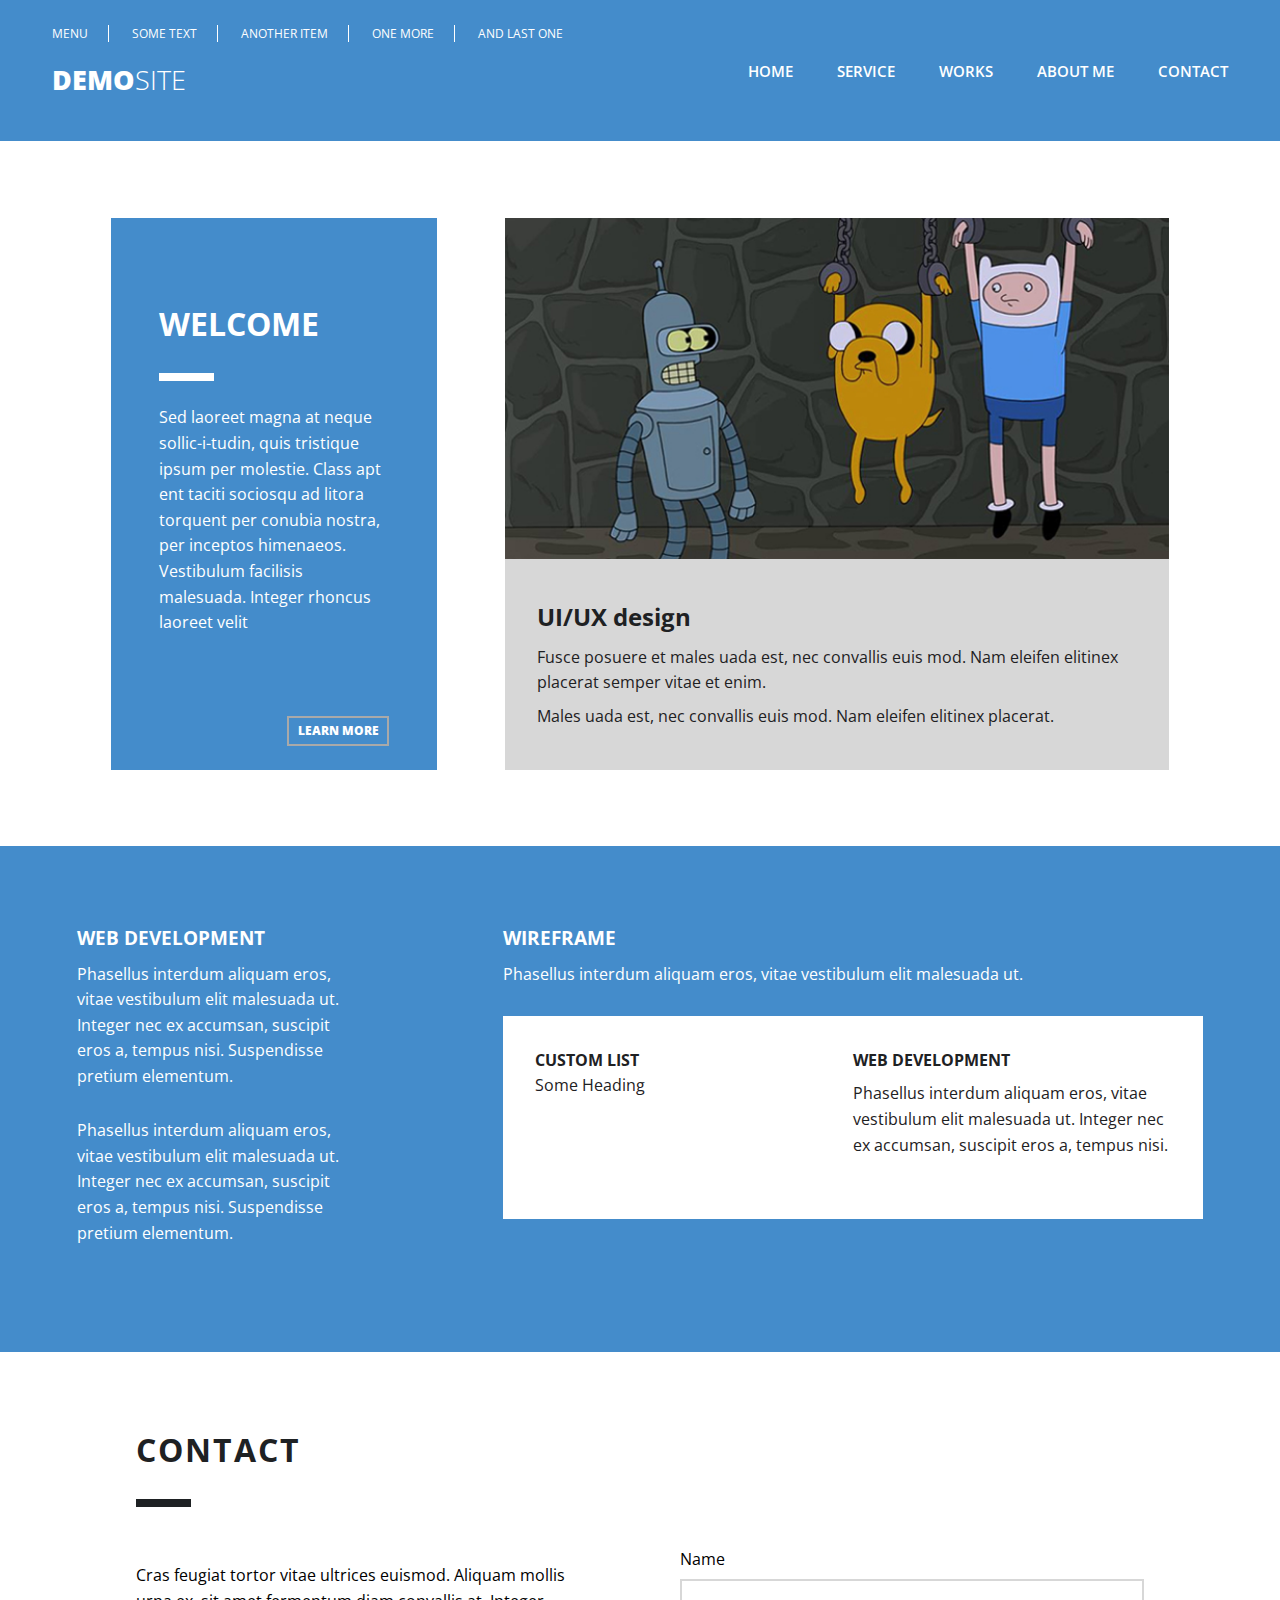
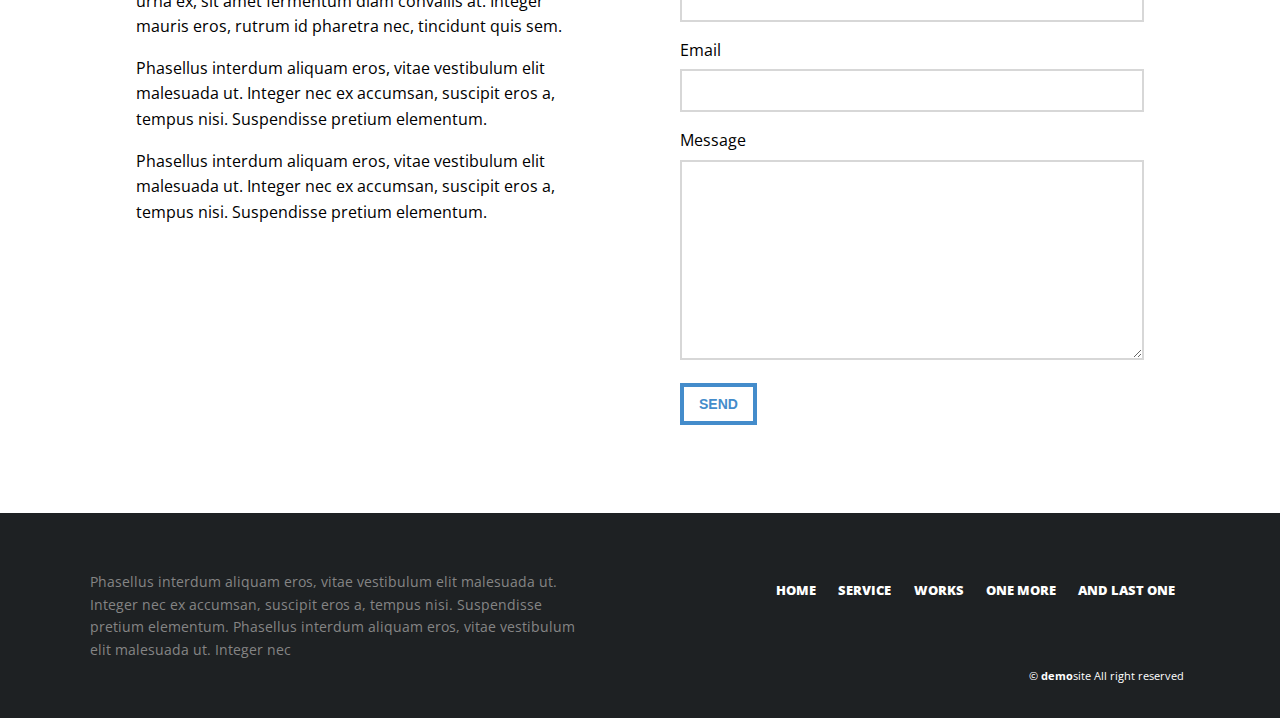
<file: index.html>
<!DOCTYPE html>
<html lang="en">
<head>
    <meta charset="UTF-8">
    <meta name="viewport" content="width=device-width, initial-scale=1.0">
    <meta http-equiv="X-UA-Compatible" content="ie=edge">
    <title>Document</title>
    <link rel="stylesheet" href="css/main.css">
    <link href="https://fonts.googleapis.com/css2?family=Open+Sans:wght@300;400;600;800&display=swap" rel="stylesheet">
    <script src="https://ajax.googleapis.com/ajax/libs/jquery/3.5.1/jquery.min.js"></script>
    <script src="js/script.js"></script>
</head>
<body>
   
    <header></header>

    <main>
        <div id="h-content">
            <div class="header-content-1">
                <h1>Welcome</h1>
                <hr></hr>
                <p>
                    Sed laoreet magna at neque sollic-i-tudin, quis tristique ipsum per molestie. Class apt ent taciti sociosqu ad litora torquent per conubia nostra, per inceptos himenaeos. Vestibulum facilisis malesuada. Integer rhoncus laoreet velit
                </p>
                <a href="#" class="btn-primary">Learn More</a>
            </div>
            
            <div class="header-content-2">
                <img id="header-img" src="images/img.jpg" alt="">
                <div id="second-container-text">
                    <h2>UI/UX design</h2>
                    <p>Fusce posuere et males uada est, nec convallis euis mod. Nam eleifen elitinex placerat semper vitae et enim.</p>
                    <p>Males uada est, nec convallis euis mod. Nam eleifen elitinex placerat.</p>
                </div>
            </div>
        </div>
            
        <div id="service-content">
            <div class="services-1">
                <h2>Web Development</h2>
                <p>Phasellus interdum aliquam eros, vitae vestibulum elit malesuada ut. Integer nec ex accumsan, suscipit eros a, tempus nisi. Suspendisse pretium elementum.</p>
                <p>Phasellus interdum aliquam eros, vitae vestibulum elit malesuada ut. Integer nec ex accumsan, suscipit eros a, tempus nisi. Suspendisse pretium elementum.</p>
            </div>

            <div class="services-2">
                <div class="service-header-text">
                    <h2>Wireframe</h2>
                    <p>Phasellus interdum aliquam eros, vitae vestibulum elit malesuada ut.</p>
                </div>
                <div class="service-content">
                    <div class="custom-list">
                        <h3>Custom List</h3>
                        <h4>Some Heading</h4>
                        <ul id="list">
                        </ul>
                    </div>
                    <div class="service-content-text">
                        <h3>Web Development</h3>
                        <p>Phasellus interdum aliquam eros, vitae vestibulum elit malesuada ut. Integer nec ex accumsan, suscipit eros a, tempus nisi.</p>
                    </div>
                </div>
            </div>
        </div>

        <hr class="mobile_sep">

        <div id="contacts-content">
            <div class="contacts-header">
                <h1>Contact</h1>
                <hr>
            </div>
            <div class = "contact-text">
                <p>Cras feugiat tortor vitae ultrices euismod. Aliquam mollis urna ex, sit amet fermentum diam convallis at. Integer mauris eros, rutrum id pharetra nec, tincidunt quis sem.</p>
                <p>Phasellus interdum aliquam eros, vitae vestibulum elit malesuada ut. Integer nec ex accumsan, suscipit eros a, tempus nisi. Suspendisse pretium elementum.</p>
                <p>Phasellus interdum aliquam eros, vitae vestibulum elit malesuada ut. Integer nec ex accumsan, suscipit eros a, tempus nisi. Suspendisse pretium elementum.</p>
            </div>

            <div id="contact-form">
                <form>
                  <label for="fname">Name</label>
                  <input type="text" id="fname" name="firstname">
              
                  <label for="email">Email</label>
                  <input type="text" id="email" name="email">
              
                  <label for="message">Message</label>
                  <textarea id="message" name="message" style="height:200px"></textarea>
              
                  <input type="submit" value="Send">
                </form>
              </div>
        </div>
    </main>

    <footer></footer>
</body>
</html>
</file>
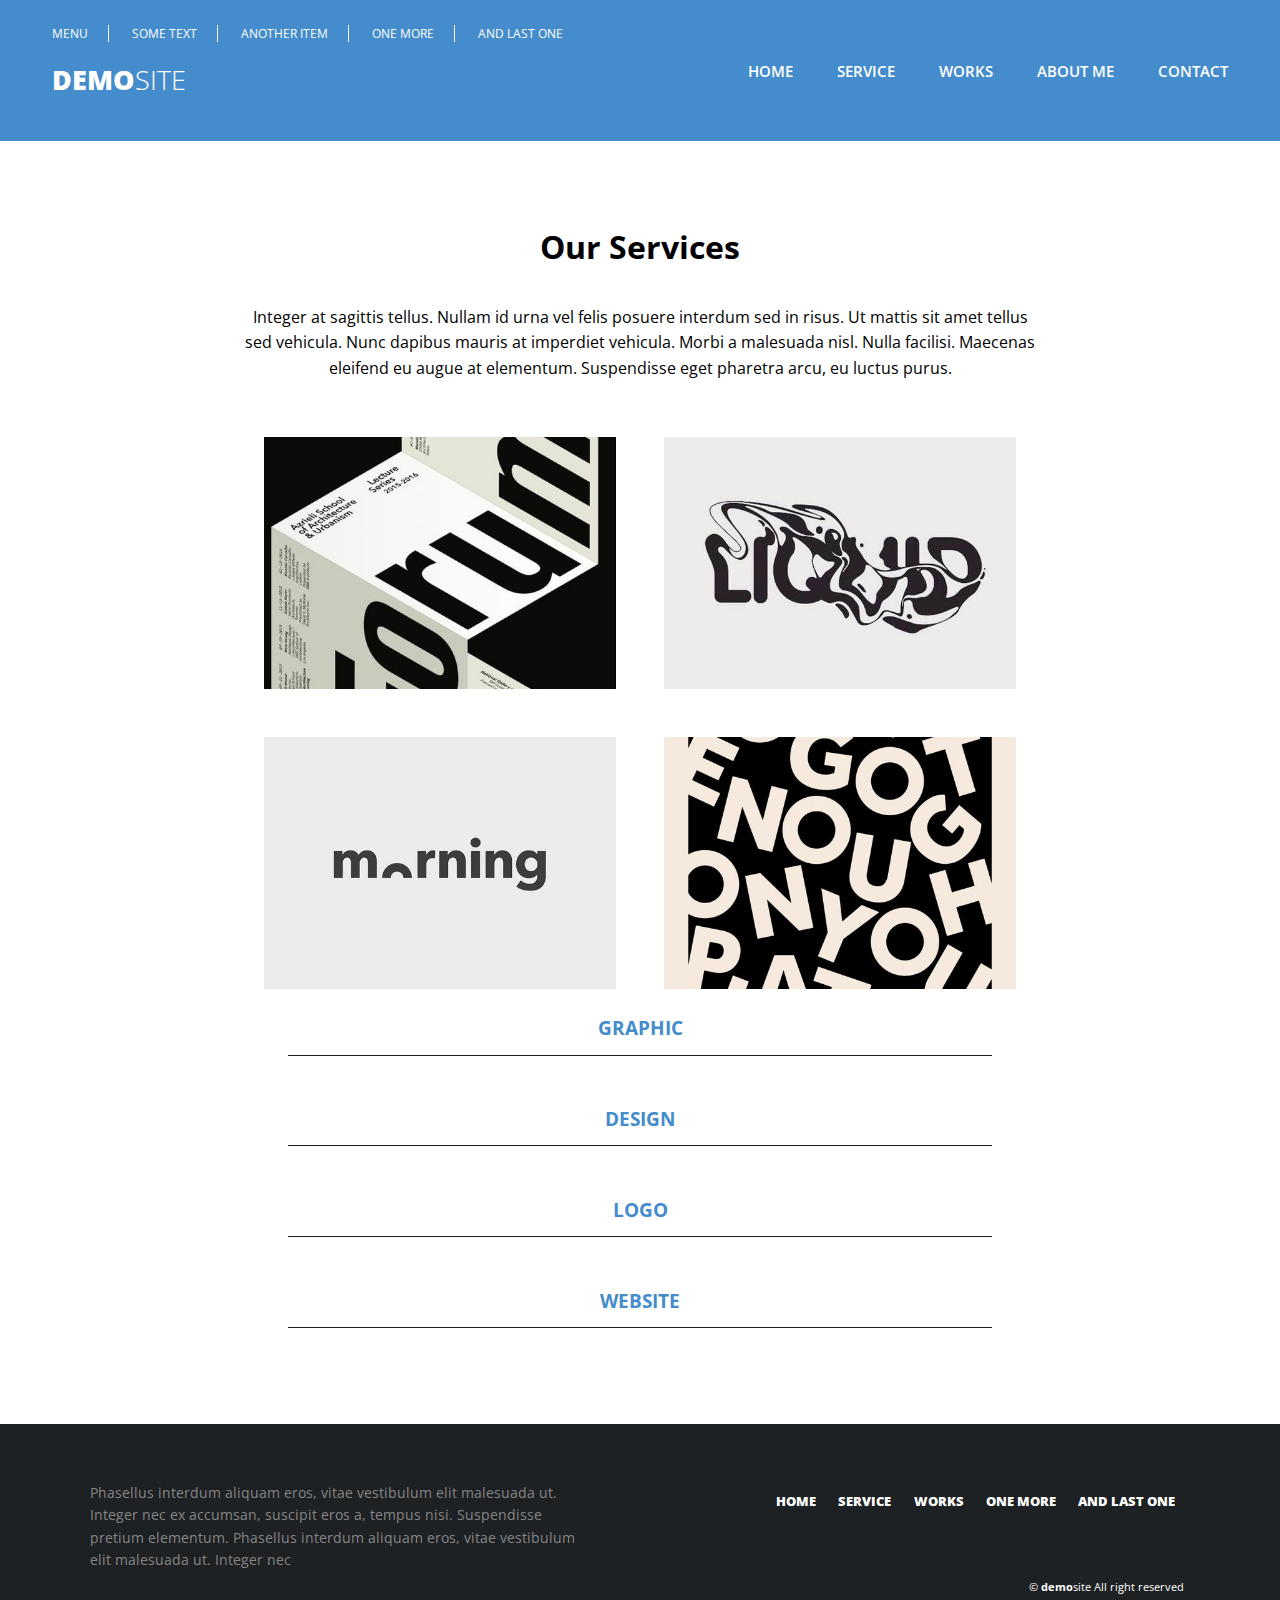
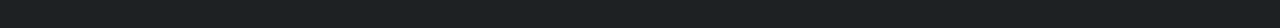
<file: services.html>
<!DOCTYPE html>
<html lang="en">
<head>
    <meta charset="UTF-8">
    <meta name="viewport" content="width=device-width, initial-scale=1.0">
    <meta http-equiv="X-UA-Compatible" content="ie=edge">
    <title>Document</title>
    <link rel="stylesheet" href="css/main.css">
    <link href="https://fonts.googleapis.com/css2?family=Open+Sans:wght@300;400;600;800&display=swap" rel="stylesheet">
    <script src="https://ajax.googleapis.com/ajax/libs/jquery/3.5.1/jquery.min.js"></script>
    <script src="js/script.js"></script>
</head>
<body>
    <header>
    </header>

    <div id="services-section">
        <div class="services-header">
            <h1>Our Services</h1>
            <p>
                Integer at sagittis tellus. Nullam id urna vel felis posuere interdum sed in risus. Ut mattis sit amet tellus sed vehicula. Nunc dapibus mauris at imperdiet vehicula. Morbi a malesuada nisl. Nulla facilisi. Maecenas eleifend eu augue at elementum. Suspendisse eget pharetra arcu, eu luctus purus.
            </p>

            <div class="services-images">
                <img src="images/design3.jpg" alt="Our-Team">
                <img src="images/design2.jpg" alt="Our-Team">
                <img src="images/design4.jpg" alt="Our-Team">
                <img src="images/design1.jpg" alt="Our-Team">
            </div>
        </div>

        <div class="our-services">
            <div id="graphic">
                <h3>Graphic</h3>
                <ul id="graphic-list">
                </ul>
            </div>

            <div id="design">
                <h3>Design</h3>
                <ul id="design-list">
                </ul>
            </div>

            <div id="logo">
                <h3>Logo</h3>
                <ul id="logo-list">
                    
                </ul>
            </div>

            <div id="website">
                <h3>Website</h3>
                <ul id="website-list">
                    
                </ul>
            </div>
        </div>
    </div>
      
    <footer>
    </footer>
    
</body>
</html>
</file>
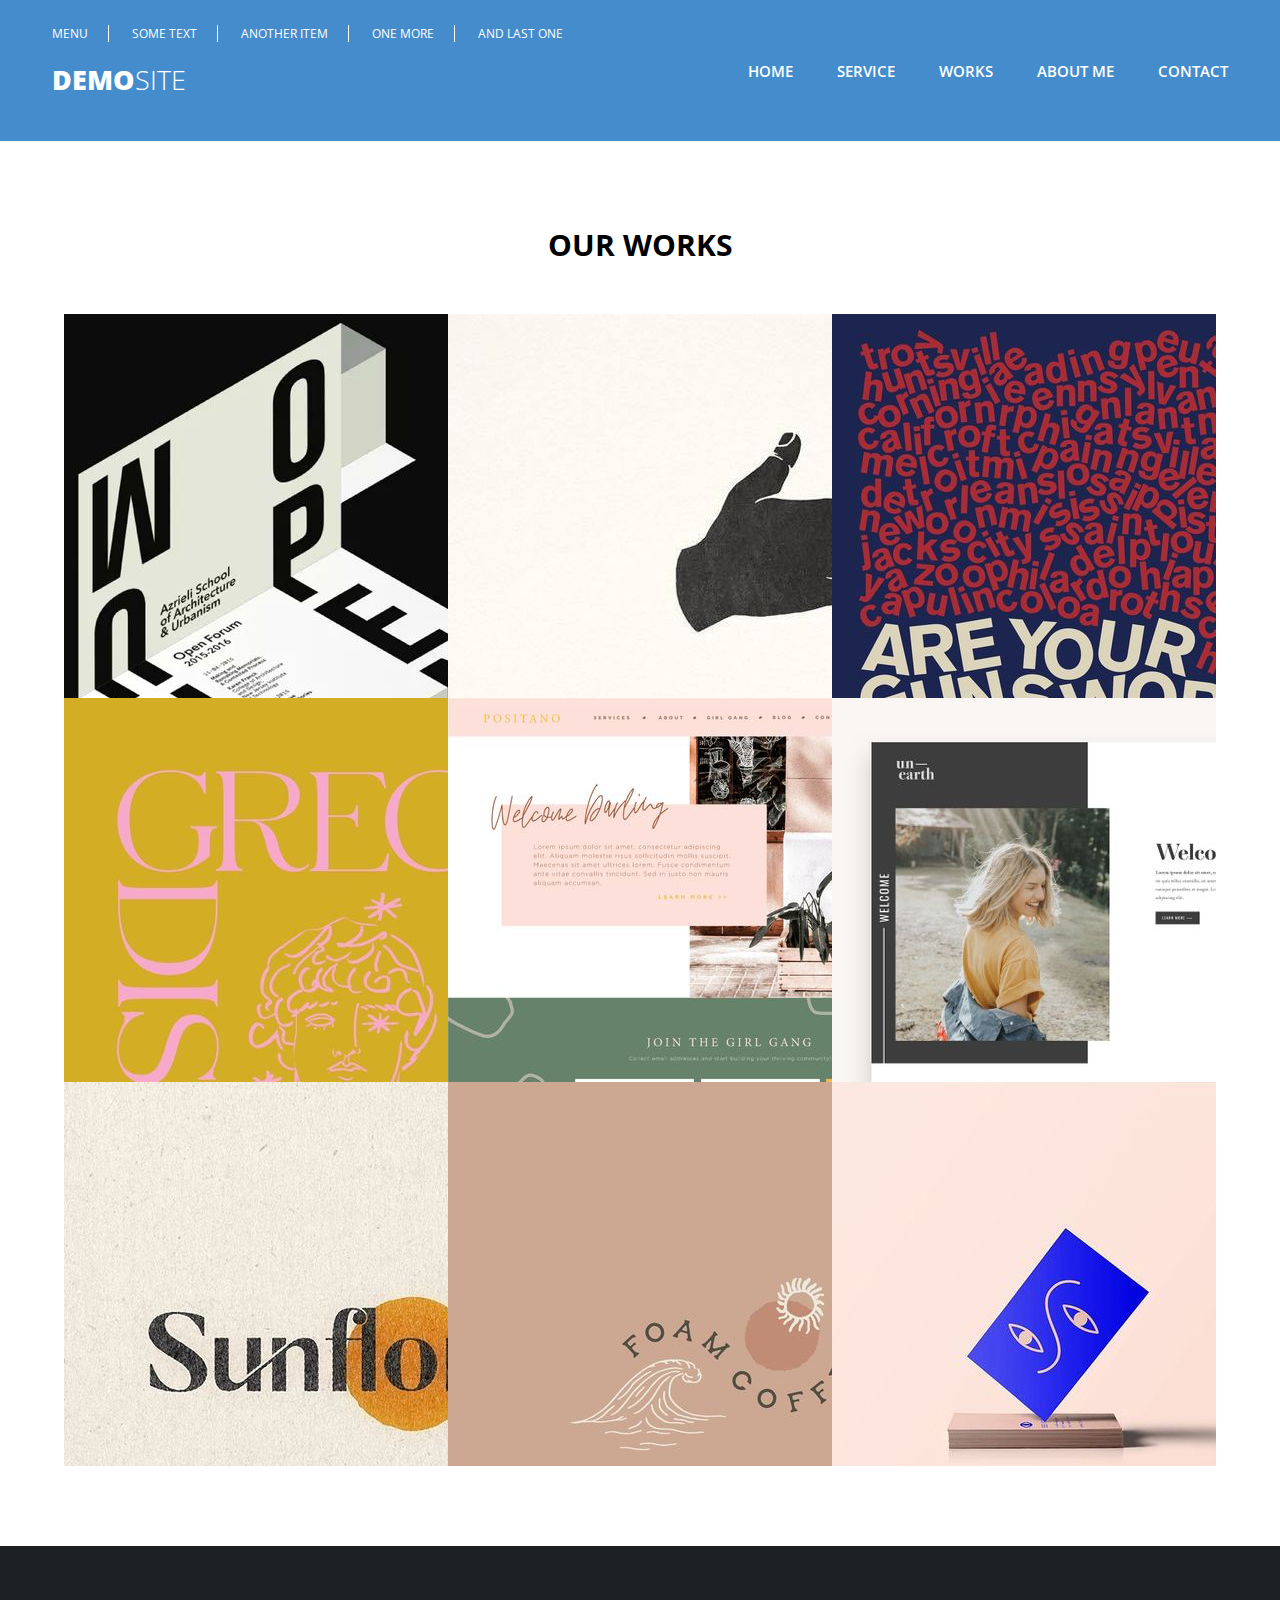
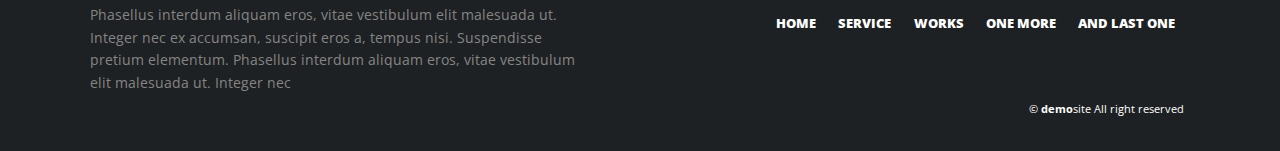
<file: works.html>
<!DOCTYPE html>
<html lang="en">
<head>
    <meta charset="UTF-8">
    <meta name="viewport" content="width=device-width, initial-scale=1.0">
    <meta http-equiv="X-UA-Compatible" content="ie=edge">
    <title>Document</title>
    <link rel="stylesheet" href="css/main.css">
    <link href="https://fonts.googleapis.com/css2?family=Open+Sans:wght@300;400;600;800&display=swap" rel="stylesheet">
    <script src="https://ajax.googleapis.com/ajax/libs/jquery/3.5.1/jquery.min.js"></script>
    <script src="js/script.js"></script>
</head>
<body>
    <header>
    </header>

    <div id="works-section">
        <h1>Our Works</h1>

        <div class="works-row">
            <div class="img_wrap"><img src="images/works1.jpg" alt="Our-Team"></div>
            <div class="img_wrap"><img src="images/works2.jpg" alt="Our-Team"></div>
            <div class="img_wrap"><img src="images/works3.jpg" alt="Our-Team"></div>
            <div class="img_wrap"><img src="images/works4.jpg" alt="Our-Team"></div>
            <div class="img_wrap"><img src="images/works5.jpg" alt="Our-Team"></div>
            <div class="img_wrap"><img src="images/works6.jpg" alt="Our-Team"></div>
            <div class="img_wrap"><img src="images/works7.jpg" alt="Our-Team"></div>
            <div class="img_wrap"><img src="images/works8.jpg" alt="Our-Team"></div>
            <div class="img_wrap"><img src="images/works9.jpg" alt="Our-Team"></div>
        </div>
    </div>
      
    <footer>
    </footer>
    
</body>
</html>
</file>
<file: css/main.css>
* {
  -webkit-box-sizing: border-box;
          box-sizing: border-box;
  margin: 0;
  padding: 0;
}

body, html {
  height: 100%;
}

body {
  background-color: white;
  font-family: "Open Sans", sans-serif;
  line-height: 1.6;
}

body hr {
  width: 55px;
  margin: 1.5em 0;
}

body .mobile_sep {
  display: none;
}

body h1 {
  text-align: center;
  margin-top: 1em;
}

body a {
  text-transform: uppercase;
  text-decoration: none;
  background-color: #448CCB;
  color: #fff;
  -webkit-transition: color .25s ease-in-out;
  transition: color .25s ease-in-out;
}

body a:hover {
  color: #1E2123;
}

body #drop_down {
  display: none;
  text-align: center;
  background-color: #1E2123;
  color: #fff;
}

body #drop_down ul li a {
  margin: 0 auto;
  width: 80%;
  padding-bottom: 3.5vh;
  font-size: 2.5vh;
  font-weight: 600;
  background-color: #1E2123;
  color: #fff;
  border-bottom: 2px solid #fff;
  right: 0;
}

body header nav {
  background-color: #448CCB;
  color: #fff;
}

body header nav .mobile_icon {
  display: none;
}

body header nav #nav_content {
  width: 95%;
  margin: 0 auto;
  padding: 1.5em 0;
}

body header nav #nav_content ul {
  list-style-type: none;
  margin: 0;
}

body header nav #nav_content li {
  display: inline;
  padding: 0 20px;
}

body header nav #nav_content #links {
  -ms-flex-wrap: wrap;
      flex-wrap: wrap;
  display: -webkit-box;
  display: -ms-flexbox;
  display: flex;
  -webkit-box-align: center;
      -ms-flex-align: center;
          align-items: center;
  -webkit-box-pack: justify;
      -ms-flex-pack: justify;
          justify-content: space-between;
  padding-bottom: 1em;
}

body header nav #nav_content #links .bigger-links li {
  font-weight: 600;
  font-size: 15px;
}

body header nav #nav_content #links .bigger-links .dropdown {
  position: relative;
  display: inline-block;
}

body header nav #nav_content #links .bigger-links .dropdown-content {
  display: none;
  position: absolute;
  min-width: 155px;
  z-index: 1;
}

body header nav #nav_content #links .bigger-links .dropdown-content .arrow-up {
  width: 0;
  height: 0;
  border-left: 6px solid transparent;
  border-right: 6px solid transparent;
  border-bottom: 6px solid #1E2123;
}

body header nav #nav_content #links .bigger-links .dropdown-content a {
  background-color: #1E2123;
  color: #fff;
  font-size: 11px;
  font-weight: 800;
  padding: 12px 16px;
  text-decoration: none;
  border: 5px solid #1E2123;
  display: block;
}

body header nav #nav_content #links .bigger-links .dropdown-content a:hover {
  background-color: #fff;
  color: #1E2123;
}

body header nav #nav_content #links .bigger-links .dropdown:hover .dropdown-content {
  display: block;
}

body header nav #nav_content #links h1.logo {
  text-transform: uppercase;
  font-size: 27px;
  padding: 0 20px;
  margin-top: 15px;
  font-weight: 100;
}

body header nav #nav_content #links h1.logo strong {
  font-weight: 800;
}

body header nav .smaller-links {
  font-size: 12px;
}

body header nav .smaller-links li {
  border-right: 1px solid white;
}

body header nav .smaller-links li:last-child {
  border-right: none;
}

body header nav h2 {
  display: block;
}

body main #h-content {
  margin: 6%;
}

body main #h-content .header-content-1 {
  background-color: #448CCB;
  color: #fff;
  float: left;
  width: 29%;
  margin: 0 3%;
  padding: 3em;
  font-weight: 800;
  text-transform: uppercase;
  min-height: 100%;
}

body main #h-content .header-content-1 h1 {
  text-align: left;
}

body main #h-content .header-content-1 p {
  margin-bottom: 5em;
  font-weight: 400;
  text-transform: none;
}

body main #h-content .header-content-1 a.btn-primary {
  float: right;
  font-size: 12px;
  font-weight: 800;
  padding: 0.3em 0.7em;
  border: 2px solid darkgray;
}

body main #h-content .header-content-1 hr {
  border: 4px solid white;
}

body main #h-content .header-content-2 {
  background-color: #D7D7D7;
  color: #1E2123;
  float: left;
  width: 59%;
  margin: 0 3%;
  height: 100%;
}

body main #h-content .header-content-2 img {
  width: 100%;
}

body main #h-content .header-content-2 #second-container-text {
  padding: 2em;
}

body main #h-content .header-content-2 #second-container-text p {
  margin: 0.5em 0;
}

body main #service-content {
  background-color: #448CCB;
  color: #fff;
  width: 100%;
  margin-top: 6%;
  display: block;
  float: left;
}

body main #service-content p {
  font-size: 16px;
  margin: 0.5em 0 1.8em;
}

body main #service-content h2 {
  font-size: 19px;
  text-transform: uppercase;
}

body main #service-content .services-1 {
  float: left;
  width: 33.33333%;
  padding: 6%;
}

body main #service-content .services-2 {
  float: left;
  width: 66.66667%;
  padding: 6%;
}

body main #service-content .services-2 .service-content {
  background-color: #fff;
  color: #1E2123;
  padding: 2em;
  overflow: hidden;
}

body main #service-content .services-2 .service-content .custom-list {
  float: left;
  width: 50%;
}

body main #service-content .services-2 .service-content .custom-list ul li {
  width: 80%;
  list-style-type: none;
  margin-top: 0.6em;
  font-style: italic;
  padding: 0.3em 0;
  border-bottom: 1px solid #1E2123;
}

body main #service-content .services-2 .service-content .service-content-text {
  float: left;
  width: 50%;
}

body main #service-content .services-2 .service-content h3 {
  font-size: 16px;
  text-transform: uppercase;
}

body main #service-content .services-2 .service-content h4 {
  font-size: 16px;
  font-weight: 400;
}

body main #contacts-content {
  width: 85%;
  margin: 0 auto;
  overflow: hidden;
}

body main #contacts-content .contacts-header {
  padding: 2.5em;
  padding-bottom: 0;
}

body main #contacts-content .contacts-header h1 {
  background-color: #fff;
  color: #1E2123;
  text-align: left;
  letter-spacing: 2px;
  text-transform: uppercase;
}

body main #contacts-content .contacts-header hr {
  margin: 0;
  margin-top: 1.5em;
  border: 4px solid #1E2123;
}

body main #contacts-content .contact-text {
  float: left;
  width: 50%;
  padding: 2.5em;
}

body main #contacts-content .contact-text p {
  margin: 1em 0;
}

body main #contacts-content #contact-form {
  padding: 2.5em;
  float: left;
  width: 50%;
  margin-bottom: 3em;
}

body main #contacts-content #contact-form input[type=text], body main #contacts-content #contact-form textarea {
  width: 100%;
  padding: 12px;
  border: 2px solid #D7D7D7;
  -webkit-box-sizing: border-box;
          box-sizing: border-box;
  margin-top: 6px;
  margin-bottom: 16px;
  resize: vertical;
}

body main #contacts-content #contact-form input[type=submit] {
  text-transform: uppercase;
  font-weight: 800;
  font-size: 14px;
  background-color: transparent;
  padding: 9px 15px;
  border: 4px solid #448CCB;
  color: #448CCB;
  cursor: pointer;
  -webkit-transition: opacity .25s ease-in-out;
  transition: opacity .25s ease-in-out;
}

body main #contacts-content #contact-form input[type=text]:focus, body main #contacts-content #contact-form textarea:focus {
  outline: none;
  border: 2px solid #1E2123;
}

body main #contacts-content #contact-form input[type=submit]:hover {
  opacity: 0.5;
}

body footer #footer {
  overflow: hidden;
  background-color: #1E2123;
  color: #858585;
  padding: 1em 3em 0;
  display: block;
  float: left;
  bottom: 0;
  width: 100%;
}

body footer #footer .footer-list {
  padding: 3em;
}

body footer #footer .footer-list ul {
  margin-bottom: 4em;
  width: 50%;
  float: left;
  text-align: right;
}

body footer #footer .footer-list ul li {
  list-style: none;
  display: inline;
}

body footer #footer .footer-list ul li a {
  font-size: 13px;
  font-weight: 800;
  margin: 0 0.7em;
  background-color: #1E2123;
  color: #fff;
}

body footer #footer .footer-list #copyright {
  font-size: 11px;
  color: white;
  float: right;
  margin-bottom: 3em;
}

body footer #footer .footer-text {
  font-size: 14px;
  padding: 3em;
  float: left;
  width: 50%;
}

body #about-section .about-header {
  color: #fff;
  text-transform: uppercase;
  font-size: 20px;
  text-align: center;
  background-position: center;
  background-size: cover;
  padding: 6em;
  opacity: 0.95;
  background-image: url(../images/office.jpg);
}

body #about-section .about-content {
  padding: 3em;
  text-align: center;
  width: 80%;
  margin: 0 auto;
}

body #about-section .about-content p {
  margin-bottom: 1em;
}

body #about-section .about-content .company-images {
  width: 100%;
  margin-top: 2em;
}

body #about-section .about-content .company-images img {
  float: left;
  width: 33.33333%;
  margin-bottom: 3em;
  height: 300px;
  -o-object-fit: cover;
     object-fit: cover;
}

body #about-section .about-content .services_btn {
  text-align: center;
  width: 100%;
  display: block;
  float: left;
  margin-bottom: 3em;
}

body #about-section .about-content .services_btn a {
  letter-spacing: 1px;
  font-weight: 600;
  font-size: 13px;
  padding: 1em;
}

body #services-section {
  text-align: center;
  width: 70%;
  padding: 3em;
  margin: 0 auto;
}

body #services-section .our-services {
  margin: 3em;
}

body #services-section .our-services h3 {
  text-transform: uppercase;
  margin: 2em auto 1em;
  padding: 0.6em;
  color: #448CCB;
  border-bottom: 1px solid #1E2123;
  text-align: center !important;
}

body #services-section .our-services ul li {
  list-style-type: none;
  margin-top: 1em;
  padding: 0.3em 0;
  border-bottom: 1px solid #448CCB;
  font-size: 14px;
}

body #services-section .our-services ul li strong {
  color: #448CCB;
}

body #services-section .services-header p {
  margin: 2em 0;
}

body #services-section .services-header .services-images {
  width: 100%;
}

body #services-section .services-header .services-images img {
  float: left;
  width: 50%;
  padding: 1.5em;
  height: 300px;
  -o-object-fit: cover;
     object-fit: cover;
}

body #works-section {
  margin: 5em 0;
}

body #works-section .works-row {
  margin: 0 auto;
  overflow: hidden;
  width: 90vw;
}

body #works-section .works-row .img_wrap {
  height: 30vw;
  float: left;
  width: 33.33333%;
}

body #works-section .works-row .img_wrap img {
  -o-object-fit: cover;
     object-fit: cover;
}

body #works-section h1 {
  font-size: 30px;
  text-transform: uppercase;
  margin-bottom: 1.5em;
}

@media (max-width: 1115px) {
  body nav .bigger-links li a {
    font-size: 12px;
  }
  body nav .smaller-links li a {
    font-size: 10px;
  }
  body main #h-content {
    margin: 6%;
  }
  body main #h-content .header-content-1, body main #h-content .header-content-2 {
    margin: 0 3%;
    width: 44%;
  }
  body main #h-content .header-content-1 a.btn-primary {
    display: none;
  }
  body #footer .footer-list ul li a {
    font-size: 10px !important;
  }
  body #footer .footer-text p {
    font-size: 12px;
  }
}

@media (max-width: 980px) {
  body #nav_content {
    overflow: hidden;
    position: relative;
  }
  body #nav_content #drop_down {
    padding: 2em 0;
  }
  body #nav_content .bigger-links, body #nav_content .smaller-links {
    display: none;
  }
  body #nav_content .bigger-links li, body #nav_content .smaller-links li {
    border-right: none;
  }
  body #nav_content .bigger-links .dropdown, body #nav_content .smaller-links .dropdown {
    padding: 2em 0;
    background-color: #424242;
  }
  body #nav_content .bigger-links .dropdown a, body #nav_content .smaller-links .dropdown a {
    background-color: #424242;
  }
  body #nav_content .bigger-links .dropdown .dropdown-content, body #nav_content .smaller-links .dropdown .dropdown-content {
    font-size: 90%;
  }
  body #nav_content .bigger-links .dropbtn, body #nav_content .smaller-links .dropbtn {
    border: none;
  }
  body #nav_content .mobile_icon {
    margin: 1em 1em 0 1em;
    display: block;
    float: right;
  }
  body #nav_content .mobile_icon hr {
    width: 25px;
    margin: 5px auto;
    border: 1px solid #fff;
  }
  body #nav_content ul {
    color: white;
    padding: 14px 16px;
    text-decoration: none;
    font-size: 17px;
    display: block;
  }
  body #nav_content ul li a {
    display: block;
  }
  body #services-section {
    width: 100% !important;
  }
}

@media (max-width: 900px) {
  main {
    text-align: center;
  }
  main .mobile_sep {
    width: 80%;
    border: 2px solid #D7D7D7;
    display: block;
    margin: 0 auto;
  }
  main #h-content .header-content-1 {
    margin: 0 !important;
    width: 100% !important;
    display: block;
    height: 45vh  !important;
  }
  main #h-content .header-content-1 a.btn-primary {
    display: none;
  }
  main #h-content .header-content-1 h1 {
    margin: 0 !important;
    padding: 0 !important;
    font-size: 3.5vh;
    text-align: center !important;
  }
  main #h-content .header-content-1 hr {
    margin: 0 !important;
    border: 1px solid white !important;
    width: 100%;
  }
  main #h-content .header-content-1 p {
    width: 100%;
    padding: 2em 0 !important;
    font-size: 2.5vh;
  }
  main #h-content .header-content-2 {
    margin: 0 !important;
    width: 100% !important;
    display: block;
    height: 45vh  !important;
  }
  main #h-content .header-content-2 h2 {
    margin: 0 !important;
    padding: 0 !important;
    font-size: 3.5vh;
    text-align: center !important;
  }
  main #h-content .header-content-2 p {
    width: 100%;
    font-size: 2.5vh;
  }
  main #h-content .header-content-2 #header-img {
    display: none;
  }
  main #service-content .services-1, main #service-content .services-2 {
    width: 100% !important;
    margin: 0 auto;
  }
  main #service-content .services-2 {
    background-color: #fff;
    color: #1E2123;
  }
  main #service-content .services-2 h2 {
    font-size: 25px !important;
  }
  main #service-content .services-2 .service-content {
    width: 100% !important;
    padding: 0 !important;
  }
  main #service-content .services-2 .service-content .custom-list, main #service-content .services-2 .service-content-text {
    width: 100% !important;
    margin: 0 auto !important;
    padding-bottom: 3em;
  }
  main #service-content .services-2 .service-content .custom-list #list, main #service-content .services-2 .service-content-text #list {
    margin-bottom: 2em;
  }
  main #service-content .services-2 .service-content .custom-list #list li, main #service-content .services-2 .service-content-text #list li {
    width: 100%;
  }
  main #service-content .services-2 .service-content .custom-list h3, main #service-content .services-2 .service-content-text h3 {
    font-size: 25px;
  }
  main #service-content .services-2 .service-content .custom-list h4, main #service-content .services-2 .service-content-text h4 {
    font-size: 20px;
    margin-bottom: 1em;
  }
  main #service-content .services-2 .service-content-text {
    background-color: #448CCB;
    color: #fff;
    padding: 3em;
  }
  main #service-content .services-2 .service-content-text h3 {
    font-size: 20px !important;
  }
  main #contacts-content {
    padding: 0 !important;
    width: 100%  !important;
  }
  main #contacts-content h1 {
    text-align: center !important;
  }
  main #contacts-content hr {
    display: none;
  }
  main #contacts-content .contact-text {
    width: 100% !important;
    display: block;
  }
  main #contacts-content #contact-form {
    padding-top: 0 !important;
    width: 100% !important;
    display: block;
  }
  footer #footer .footer-text, footer #footer .footer-list {
    width: 100% !important;
    margin: 0 auto;
  }
  footer #footer .footer-text p, footer #footer .footer-list p {
    text-align: center;
  }
  footer #footer .footer-list ul, footer #footer .footer-list #copyright {
    text-align: center !important;
    float: none !important;
    width: 100% !important;
    margin: 1em auto !important;
  }
  footer #footer .footer-list ul li a {
    display: block;
  }
}

@media (max-width: 800px) {
  #about-section .about-content {
    width: 100% !important;
  }
  #about-section .about-content .company-images img {
    width: 100% !important;
    -o-object-fit: cover;
       object-fit: cover;
  }
  #services-section .services-header .services-images img {
    width: 100% !important;
    height: 500px !important;
  }
  #works-section .works-row .img_wrap {
    width: 100% !important;
    height: 70vh !important;
    margin-bottom: 2em !important;
  }
  #works-section .works-row .img_wrap img {
    width: 100% !important;
    height: 70vh !important;
    -o-object-fit: cover;
       object-fit: cover;
  }
}

@media (max-width: 550px) {
  #about-section .about-header {
    padding: 2em 0 2.5em !important;
  }
  #about-section .about-header h1 {
    font-size: 1.5em;
  }
  #about-section .about-content {
    padding: 3em 1.2em !important;
  }
  #services-section {
    padding: 1em !important;
  }
}

@media (max-width: 470px) {
  #h-content .header-content-1 p, #h-content .header-content-2 p {
    font-size: 2vh !important;
  }
  #services-section {
    padding: 1em !important;
  }
  #services-section .our-services {
    margin: 1em !important;
  }
}

@media (max-width: 350px) {
  #h-content .header-content-1 p, #h-content .header-content-2 p {
    font-size: 1.65vh !important;
  }
  #h-content .header-content-1 h1, #h-content .header-content-1 h2, #h-content .header-content-2 h1, #h-content .header-content-2 h2 {
    font-size: 2.5vh !important;
  }
}
/*# sourceMappingURL=main.css.map */
</file>
